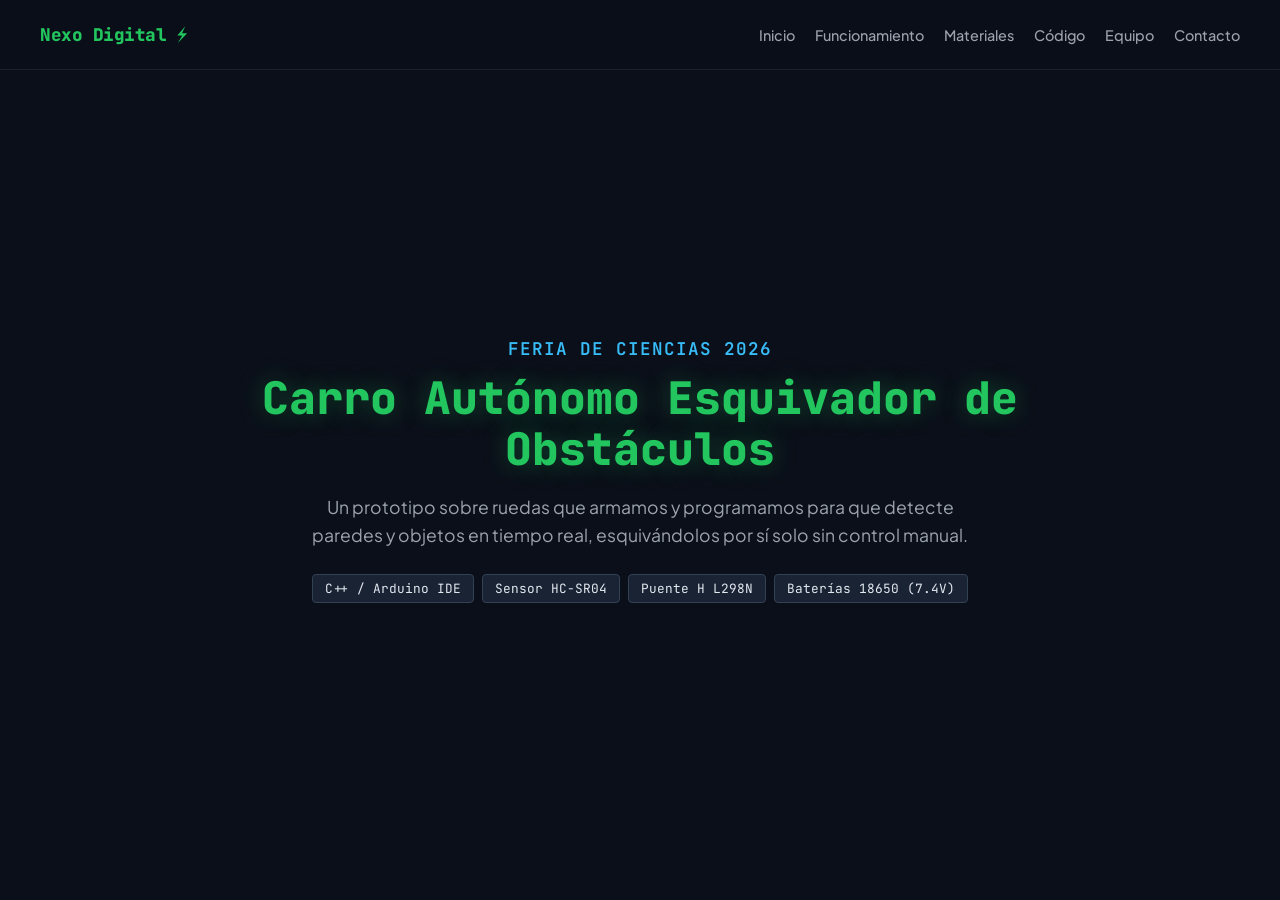
<file: index.html>
<!DOCTYPE html>
<html lang="es">
<head>
  <meta charset="UTF-8">
  <meta name="viewport" content="width=device-width, initial-scale=1.0">
  <title>Nexo Digital - Carro Autónomo</title>
  <link rel="stylesheet" href="styles.css">
</head>
<body>

  <nav class="navbar">
    <div class="nav-logo">Nexo Digital ⚡</div>
    <div class="nav-links">
      <a href="#inicio">Inicio</a>
      <a href="#funcionamiento">Funcionamiento</a>
      <a href="#materiales">Materiales</a>
      <a href="#codigo">Código</a>
      <a href="#equipo">Equipo</a>
      <a href="#contacto">Contacto</a>
    </div>
  </nav>

  <main class="slides-container">

    <!-- DIAPOSITIVA 1: INICIO -->
    <section id="inicio" class="slide hero-slide">
      <div class="hero-overlay"></div>
      <div class="hero-content">
        <p class="hero-subtitle">Feria de Ciencias 2026</p>
        <h1 class="hero-title">Carro Autónomo Esquivador de Obstáculos</h1>
        <p class="hero-description">
          Un prototipo sobre ruedas que armamos y programamos para que detecte paredes y objetos en tiempo real, esquivándolos por sí solo sin control manual.
        </p>
        <div class="hero-tags">
          <span>C++ / Arduino IDE</span>
          <span>Sensor HC-SR04</span>
          <span>Puente H L298N</span>
          <span>Baterías 18650 (7.4V)</span>
        </div>
      </div>
    </section>

    <!-- DIAPOSITIVA 2: FUNCIONAMIENTO (CAMBIO DE FORMATO A LÍNEA DE TIEMPO / FLUJO) -->
    <section id="funcionamiento" class="slide content-slide">
      <div class="slide-inner">
        <h2 class="slide-title">¿Cómo toma decisiones el robot?</h2>
        <p class="slide-subtitle">La lógica que programamos sigue un flujo continuo al encontrarse con obstáculos:</p>
        
        <div class="flow-container">
          <div class="flow-step">
            <span class="flow-badge">Fase 1</span>
            <h3>Barrido Ultrasónico</h3>
            <p>El sensor HC-SR04 dispara pulsos de sonido de alta frecuencia de manera constante hacia el frente.</p>
          </div>
          <div class="flow-line"></div>
          <div class="flow-step">
            <span class="flow-badge">Fase 2</span>
            <h3>Retorno y Medición</h3>
            <p>El sonido rebota en cualquier objeto cercano y vuelve al sensor indicando el tiempo transcurrido.</p>
          </div>
          <div class="flow-line"></div>
          <div class="flow-step">
            <span class="flow-badge">Fase 3</span>
            <h3>Proceso en Arduino</h3>
            <p>La placa traduce el tiempo a centímetros exactos y evalúa si hay peligro de colisión cercana.</p>
          </div>
          <div class="flow-line"></div>
          <div class="flow-step">
            <span class="flow-badge">Fase 4</span>
            <h3>Maniobra evasiva</h3>
            <p>Si la distancia baja de 20 cm, el motor invierte su giro mediante el Puente H para buscar un camino libre.</p>
          </div>
        </div>
      </div>
    </section>

    <!-- DIAPOSITIVA 3: MATERIALES -->
    <section id="materiales" class="slide content-slide">
      <div class="slide-inner">
        <h2 class="slide-title">Componentes y Hardware</h2>
        <p class="slide-subtitle">Las piezas físicas y electrónicas que integran nuestro circuito:</p>
        <div class="materials-grid">
          <div class="mat-card">
            <img src="arduino.jpg" alt="Arduino Uno">
            <h3>Placa Arduino Uno</h3>
            <p>Microcontrolador principal que procesa la lógica.</p>
          </div>
          <div class="mat-card">
            <img src="chasis.jpg" alt="Chasis">
            <h3>Chasis y 2 Motores</h3>
            <p>Estructura de acrílico con tracción trasera.</p>
          </div>
          <div class="mat-card">
            <img src="l298n.jpg" alt="L298N">
            <h3>Puente H L298N</h3>
            <p>Módulo controlador de potencia para motores.</p>
          </div>
          <div class="mat-card">
            <img src="sensor.jpg" alt="Sensor HC-SR04">
            <h3>Sensor HC-SR04</h3>
            <p>Dispositivo de medición por ultrasonido.</p>
          </div>
          <div class="mat-card">
            <img src="cables-mm.jpg" alt="Cables Macho-Macho">
            <h3>Cables Macho-Macho</h3>
            <p>Puentes para conexiones en protoboard.</p>
          </div>
          <div class="mat-card">
            <img src="cables-mh.jpg" alt="Cables Macho-Hembra">
            <h3>Cables Macho-Hembra</h3>
            <p>Enlaces directos hacia pines de sensores.</p>
          </div>
          <div class="mat-card">
            <img src="baterias.jpg" alt="Baterías">
            <h3>2 Baterías 18650</h3>
            <p>Celdas de litio de alta densidad energética.</p>
          </div>
          <div class="mat-card">
            <img src="portapilas.jpg" alt="Porta pilas">
            <h3>Porta Pilas Doble</h3>
            <p>Soporte con conexión en serie (7.4V).</p>
          </div>
        </div>
      </div>
    </section>

    <!-- DIAPOSITIVA 4: CÓDIGO -->
    <section id="codigo" class="slide content-slide">
      <div class="slide-inner">
        <h2 class="slide-title">Rutina de Control en C++</h2>
        <p class="slide-subtitle">Extracto del código cargado en el Arduino IDE:</p>
        <pre class="code-block"><code>const int trigPin = 9;
const int echoPin = 10;
const int motorIzq = 5;
const int motorDer = 6;

void setup() {
  pinMode(trigPin, OUTPUT);
  pinMode(echoPin, INPUT);
  pinMode(motorIzq, OUTPUT);
  pinMode(motorDer, OUTPUT);
}

void loop() {
  digitalWrite(trigPin, LOW);
  delayMicroseconds(2);
  digitalWrite(trigPin, HIGH);
  delayMicroseconds(10);
  digitalWrite(trigPin, LOW);

  long duracion = pulseIn(echoPin, HIGH);
  int distancia = duracion * 0.034 / 2;

  if (distancia < 20 && distancia > 0) {
    digitalWrite(motorIzq, LOW);
    digitalWrite(motorDer, HIGH);
    delay(400);
  } else {
    digitalWrite(motorIzq, HIGH);
    digitalWrite(motorDer, HIGH);
  }
}</code></pre>
      </div>
    </section>

    <!-- DIAPOSITIVA 5: EQUIPO (SEPARADO) -->
    <section id="equipo" class="slide content-slide">
      <div class="slide-inner">
        <h2 class="slide-title">Equipo de Trabajo</h2>
        <p class="slide-subtitle">Estudiantes creadores y responsables del desarrollo del proyecto:</p>
        
        <div class="team-list">
          <div class="team-member">Víctor Manuel</div>
          <div class="team-member">Melanie Velázquez</div>
          <div class="team-member">Nicté González</div>
          <div class="team-member">Andrea Jacinto</div>
          <div class="team-member">Mía Bercián</div>
        </div>
      </div>
    </section>

    <!-- DIAPOSITIVA 6: CONTACTO Y COMENTARIOS (APARTE) -->
    <section id="contacto" class="slide content-slide">
      <div class="slide-inner" style="max-width: 650px;">
        <h2 class="slide-title">Buzón de Consultas</h2>
        <p class="slide-subtitle">¿Tienes alguna pregunta sobre el armado o la programación? Déjanos tu mensaje:</p>
        
        <form class="solo-form" onsubmit="event.preventDefault(); alert('¡Mensaje enviado con éxito!');">
          <input type="text" placeholder="Tu nombre" required>
          <input type="email" placeholder="Tu correo electrónico" required>
          <textarea rows="4" placeholder="Escribe tu comentario o duda..." required></textarea>
          <button type="submit" class="btn-enviar">Enviar comentario</button>
        </form>
      </div>
    </section>

  </main>

</body>
</html>
</file>
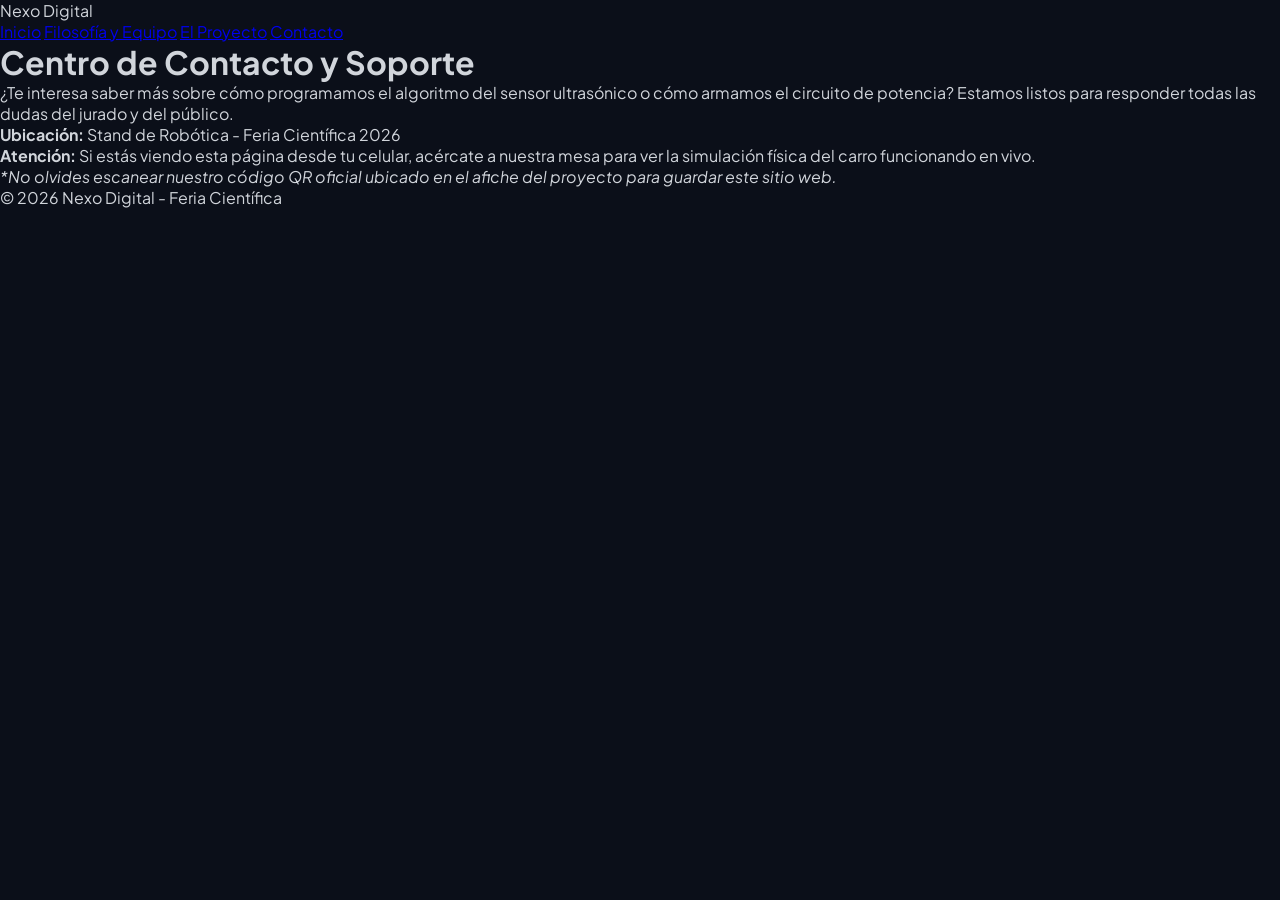
<file: contacto.html>
<!DOCTYPE html>
<html lang="es">
<head>
    <meta charset="UTF-8">
    <title>Nexo Digital - Contacto</title>
    <link rel="stylesheet" href="styles.css">
</head>
<body>
    <header>
        <div class="logo">Nexo Digital</div>
        <nav>
            <a href="index.html">Inicio</a>
            <a href="mision-vision.html">Filosofía y Equipo</a>
            <a href="proyecto.html">El Proyecto</a>
            <a href="contacto.html" class="active">Contacto</a>
        </nav>
    </header>

    <div class="contenido">
        <h1>Centro de Contacto y Soporte</h1>
        <p>¿Te interesa saber más sobre cómo programamos el algoritmo del sensor ultrasónico o cómo armamos el circuito de potencia? Estamos listos para responder todas las dudas del jurado y del público.</p>
        
        <p><strong>Ubicación:</strong> Stand de Robótica - Feria Científica 2026</p>
        <p><strong>Atención:</strong> Si estás viendo esta página desde tu celular, acércate a nuestra mesa para ver la simulación física del carro funcionando en vivo.</p>
        <p><em>*No olvides escanear nuestro código QR oficial ubicado en el afiche del proyecto para guardar este sitio web.</em></p>
    </div>

    <footer><p>&copy; 2026 Nexo Digital - Feria Científica</p></footer>
</body>
</html>
</file>
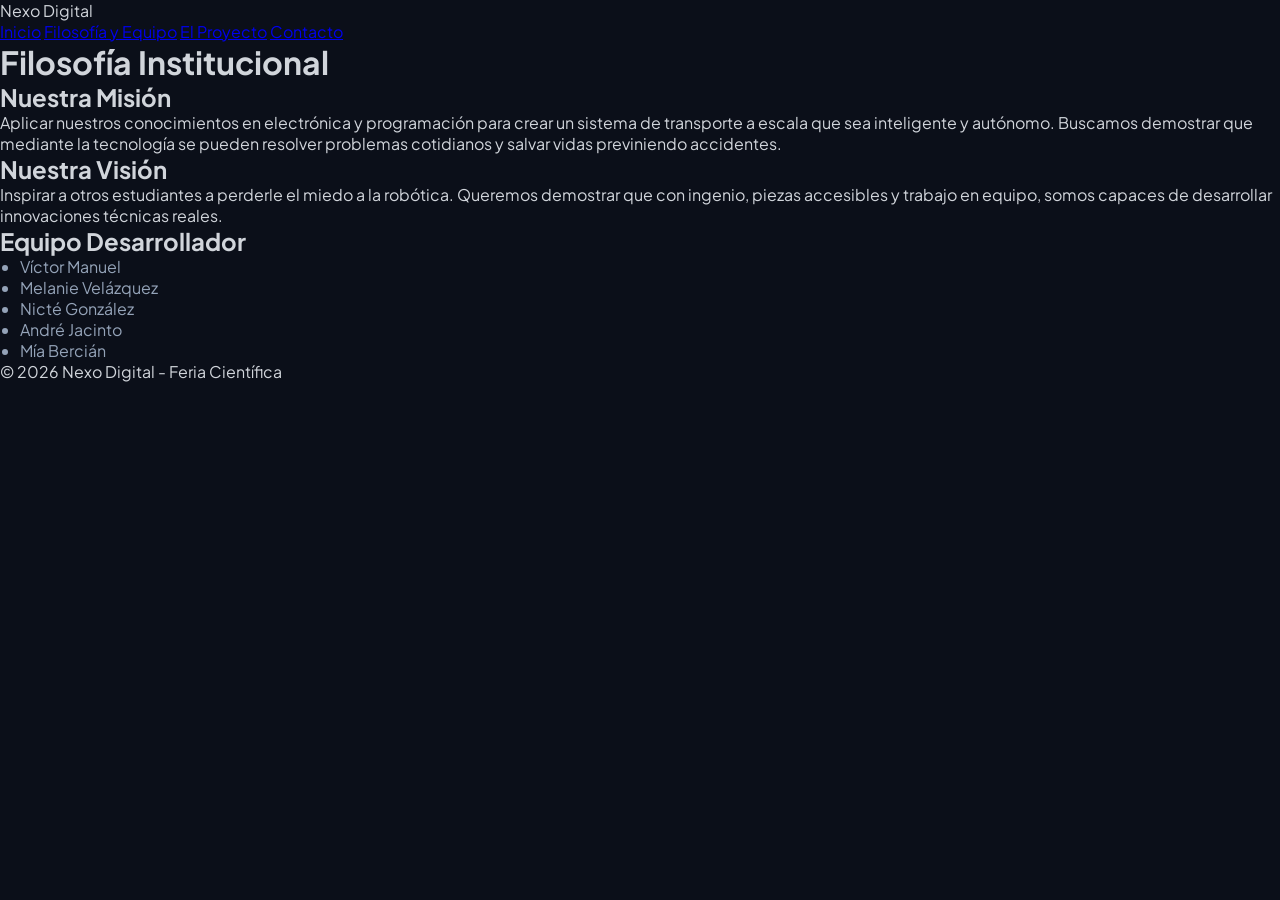
<file: mision-vision.html>
<!DOCTYPE html>
<html lang="es">
<head>
    <meta charset="UTF-8">
    <title>Nexo Digital - Filosofía</title>
    <link rel="stylesheet" href="styles.css">
</head>
<body>
    <header>
        <div class="logo">Nexo Digital</div>
        <nav>
            <a href="index.html">Inicio</a>
            <a href="mision-vision.html" class="active">Filosofía y Equipo</a>
            <a href="proyecto.html">El Proyecto</a>
            <a href="contacto.html">Contacto</a>
        </nav>
    </header>

    <div class="contenido">
        <h1>Filosofía Institucional</h1>
        
        <h2>Nuestra Misión</h2>
        <p>Aplicar nuestros conocimientos en electrónica y programación para crear un sistema de transporte a escala que sea inteligente y autónomo. Buscamos demostrar que mediante la tecnología se pueden resolver problemas cotidianos y salvar vidas previniendo accidentes.</p>
        
        <h2>Nuestra Visión</h2>
        <p>Inspirar a otros estudiantes a perderle el miedo a la robótica. Queremos demostrar que con ingenio, piezas accesibles y trabajo en equipo, somos capaces de desarrollar innovaciones técnicas reales.</p>
        
        <h2>Equipo Desarrollador</h2>
        <ul style="color: #94a3b8; margin-left: 20px;">
            <li>Víctor Manuel</li>
            <li>Melanie Velázquez</li>
            <li>Nicté González</li>
            <li>André Jacinto</li>
            <li>Mía Bercián</li>
        </ul>
    </div>

    <footer><p>&copy; 2026 Nexo Digital - Feria Científica</p></footer>
</body>
</html>
</file>
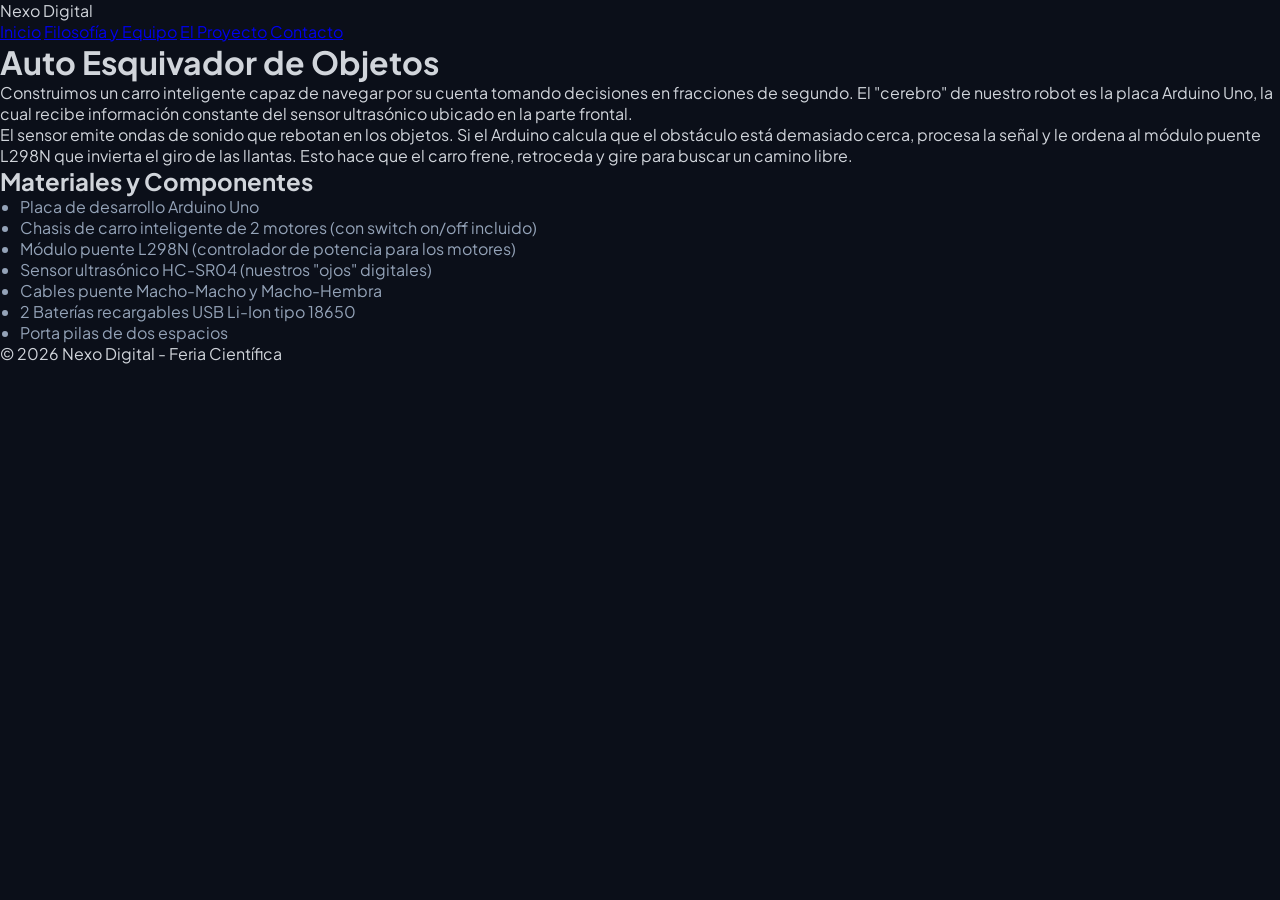
<file: proyecto.html>
<!DOCTYPE html>
<html lang="es">
<head>
    <meta charset="UTF-8">
    <title>Nexo Digital - Proyecto</title>
    <link rel="stylesheet" href="styles.css">
</head>
<body>
    <header>
        <div class="logo">Nexo Digital</div>
        <nav>
            <a href="index.html">Inicio</a>
            <a href="mision-vision.html">Filosofía y Equipo</a>
            <a href="proyecto.html" class="active">El Proyecto</a>
            <a href="contacto.html">Contacto</a>
        </nav>
    </header>

    <div class="contenido">
        <h1>Auto Esquivador de Objetos</h1>
        <p>Construimos un carro inteligente capaz de navegar por su cuenta tomando decisiones en fracciones de segundo. El "cerebro" de nuestro robot es la placa Arduino Uno, la cual recibe información constante del sensor ultrasónico ubicado en la parte frontal.</p>
        <p>El sensor emite ondas de sonido que rebotan en los objetos. Si el Arduino calcula que el obstáculo está demasiado cerca, procesa la señal y le ordena al módulo puente L298N que invierta el giro de las llantas. Esto hace que el carro frene, retroceda y gire para buscar un camino libre.</p>
        
        <h2>Materiales y Componentes</h2>
        <ul style="color: #94a3b8; margin-left: 20px;">
            <li>Placa de desarrollo Arduino Uno</li>
            <li>Chasis de carro inteligente de 2 motores (con switch on/off incluido)</li>
            <li>Módulo puente L298N (controlador de potencia para los motores)</li>
            <li>Sensor ultrasónico HC-SR04 (nuestros "ojos" digitales)</li>
            <li>Cables puente Macho-Macho y Macho-Hembra</li>
            <li>2 Baterías recargables USB Li-Ion tipo 18650</li>
            <li>Porta pilas de dos espacios</li>
        </ul>
    </div>

    <footer><p>&copy; 2026 Nexo Digital - Feria Científica</p></footer>
</body>
</html>
</file>
<file: styles.css>
@import url('https://fonts.googleapis.com/css2?family=JetBrains+Mono:wght@400;600;800&family=Plus+Jakarta+Sans:wght@400;500;700&display=swap');

* {
  box-sizing: border-box;
  margin: 0;
  padding: 0;
}

html {
  scroll-behavior: smooth;
  scroll-snap-type: y mandatory;
}

body {
  background-color: #0b0f19;
  color: #d1d5db;
  font-family: 'Plus Jakarta Sans', sans-serif;
  overflow-x: hidden;
}

.slides-container {
  width: 100vw;
  height: 100vh;
  overflow-y: scroll;
  scroll-snap-type: y mandatory;
}

.slide {
  width: 100vw;
  height: 100vh;
  scroll-snap-align: start;
  scroll-snap-stop: always;
  position: relative;
  display: flex;
  justify-content: center;
  align-items: center;
  padding: 80px 20px 40px 20px;
}

.navbar {
  position: fixed;
  top: 0;
  left: 0;
  width: 100%;
  height: 70px;
  background: rgba(11, 15, 25, 0.92);
  backdrop-filter: blur(10px);
  display: flex;
  justify-content: space-between;
  align-items: center;
  padding: 0 40px;
  z-index: 1000;
  border-bottom: 1px solid rgba(255, 255, 255, 0.08);
}

.nav-logo {
  font-family: 'JetBrains Mono', monospace;
  font-weight: 800;
  font-size: 1.1rem;
  color: #22c55e;
  letter-spacing: -0.5px;
}

.nav-links {
  display: flex;
  gap: 20px;
}

.nav-links a {
  color: #9ca3af;
  text-decoration: none;
  font-size: 0.9rem;
  font-weight: 500;
  transition: color 0.2s;
}

.nav-links a:hover {
  color: #22c55e;
}

.hero-slide {
  background-image: url('https://images.unsplash.com/photo-1518770660439-4636190af475?auto=format&fit=crop&w=1920&q=80');
  background-size: cover;
  background-position: center;
  text-align: center;
}

.hero-overlay {
  position: absolute;
  top: 0;
  left: 0;
  width: 100%;
  height: 100%;
  background: radial-gradient(circle, rgba(11, 15, 25, 0.5) 0%, rgba(11, 15, 25, 0.95) 100%);
  z-index: 1;
}

.hero-content {
  position: relative;
  z-index: 2;
  max-width: 850px;
  padding: 0 20px;
}

.hero-subtitle {
  font-family: 'JetBrains Mono', monospace;
  color: #38bdf8;
  font-size: 1.1rem;
  font-weight: 600;
  margin-bottom: 12px;
  text-transform: uppercase;
  letter-spacing: 1px;
}

.hero-title {
  font-family: 'JetBrains Mono', monospace;
  color: #22c55e;
  font-size: 2.8rem;
  font-weight: 800;
  line-height: 1.15;
  margin-bottom: 18px;
  text-shadow: 0 0 25px rgba(34, 197, 94, 0.35);
}

.hero-description {
  color: #9ca3af;
  font-size: 1.1rem;
  line-height: 1.6;
  margin: 0 auto 25px auto;
  max-width: 700px;
}

.hero-tags {
  display: flex;
  justify-content: center;
  align-items: center;
  gap: 8px;
  flex-wrap: wrap;
}

.hero-tags span {
  font-family: 'JetBrains Mono', monospace;
  background: rgba(30, 41, 59, 0.8);
  border: 1px solid #334155;
  color: #e2e8f0;
  padding: 5px 12px;
  border-radius: 4px;
  font-size: 0.8rem;
}

.content-slide {
  background-color: #0f172a;
  border-bottom: 1px solid #1e293b;
}

.slide-inner {
  max-width: 950px;
  width: 100%;
  margin: 0 auto;
}

.slide-title {
  font-family: 'JetBrains Mono', monospace;
  font-size: 1.8rem;
  color: #38bdf8;
  margin-bottom: 8px;
  text-align: center;
  letter-spacing: -0.5px;
}

.slide-subtitle {
  text-align: center;
  color: #9ca3af;
  font-size: 0.95rem;
  margin-bottom: 30px;
}

/* FLUJO / LÍNEA DE TIEMPO (Adiós cuadritos repetitivos) */
.flow-container {
  display: flex;
  flex-direction: column;
  gap: 12px;
  max-width: 700px;
  margin: 0 auto;
}

.flow-step {
  background: #162032;
  border-left: 3px solid #22c55e;
  padding: 15px 20px;
  border-radius: 0 6px 6px 0;
}

.flow-badge {
  font-family: 'JetBrains Mono', monospace;
  font-size: 0.75rem;
  color: #22c55e;
  font-weight: 600;
  text-transform: uppercase;
  letter-spacing: 0.5px;
}

.flow-step h3 {
  font-size: 1.05rem;
  color: #f3f4f6;
  margin: 4px 0 6px;
}

.flow-step p {
  font-size: 0.9rem;
  color: #9ca3af;
  margin: 0;
  line-height: 1.4;
}

.flow-line {
  width: 2px;
  height: 10px;
  background: #334155;
  margin-left: 20px;
}

/* MATERIALES GRID */
.materials-grid {
  display: grid;
  grid-template-columns: repeat(auto-fit, minmax(190px, 1fr));
  gap: 12px;
  max-height: 60vh;
  overflow-y: auto;
  padding-right: 5px;
}

.mat-card {
  background-color: #162032;
  border: 1px solid #1e293b;
  border-radius: 6px;
  padding: 12px;
  text-align: center;
}

.mat-card img {
  width: 100%;
  height: 85px;
  object-fit: cover;
  border-radius: 4px;
  margin-bottom: 8px;
  background-color: #0b0f19;
}

.mat-card h3 {
  font-size: 0.9rem;
  color: #f3f4f6;
  margin-bottom: 4px;
}

.mat-card p {
  font-size: 0.78rem;
  color: #9ca3af;
}

/* CÓDIGO */
.code-block {
  font-family: 'JetBrains Mono', monospace;
  background: #030712;
  border: 1px solid #1e293b;
  border-radius: 6px;
  padding: 15px;
  max-height: 360px;
  overflow-y: auto;
  font-size: 0.83rem;
  color: #38bdf8;
  line-height: 1.4;
}

/* EQUIPO (SEPARADO) */
.team-list {
  display: grid;
  grid-template-columns: repeat(auto-fit, minmax(160px, 1fr));
  gap: 12px;
  max-width: 700px;
  margin: 0 auto;
}

.team-member {
  background: #162032;
  border: 1px solid #1e293b;
  padding: 18px;
  border-radius: 6px;
  text-align: center;
  font-family: 'JetBrains Mono', monospace;
  font-weight: 600;
  color: #f3f4f6;
  font-size: 0.95rem;
}

/* FORMULARIO DE CONTACTO AISLADO */
.solo-form {
  background: #162032;
  border: 1px solid #1e293b;
  padding: 25px;
  border-radius: 8px;
  display: flex;
  flex-direction: column;
  gap: 12px;
}

.solo-form input, .solo-form textarea {
  width: 100%;
  padding: 10px;
  background-color: #0b0f19;
  border: 1px solid #334155;
  border-radius: 4px;
  color: #fff;
  font-family: 'Plus Jakarta Sans', sans-serif;
  font-size: 0.9rem;
}

.solo-form input:focus, .solo-form textarea:focus {
  outline: none;
  border-color: #22c55e;
}

.btn-enviar {
  font-family: 'JetBrains Mono', monospace;
  background-color: #22c55e;
  color: #0b0f19;
  border: none;
  padding: 10px;
  border-radius: 4px;
  font-weight: 700;
  width: 100%;
  cursor: pointer;
  transition: background 0.2s;
}

.btn-enviar:hover {
  background-color: #16a34a;
}
</file>
